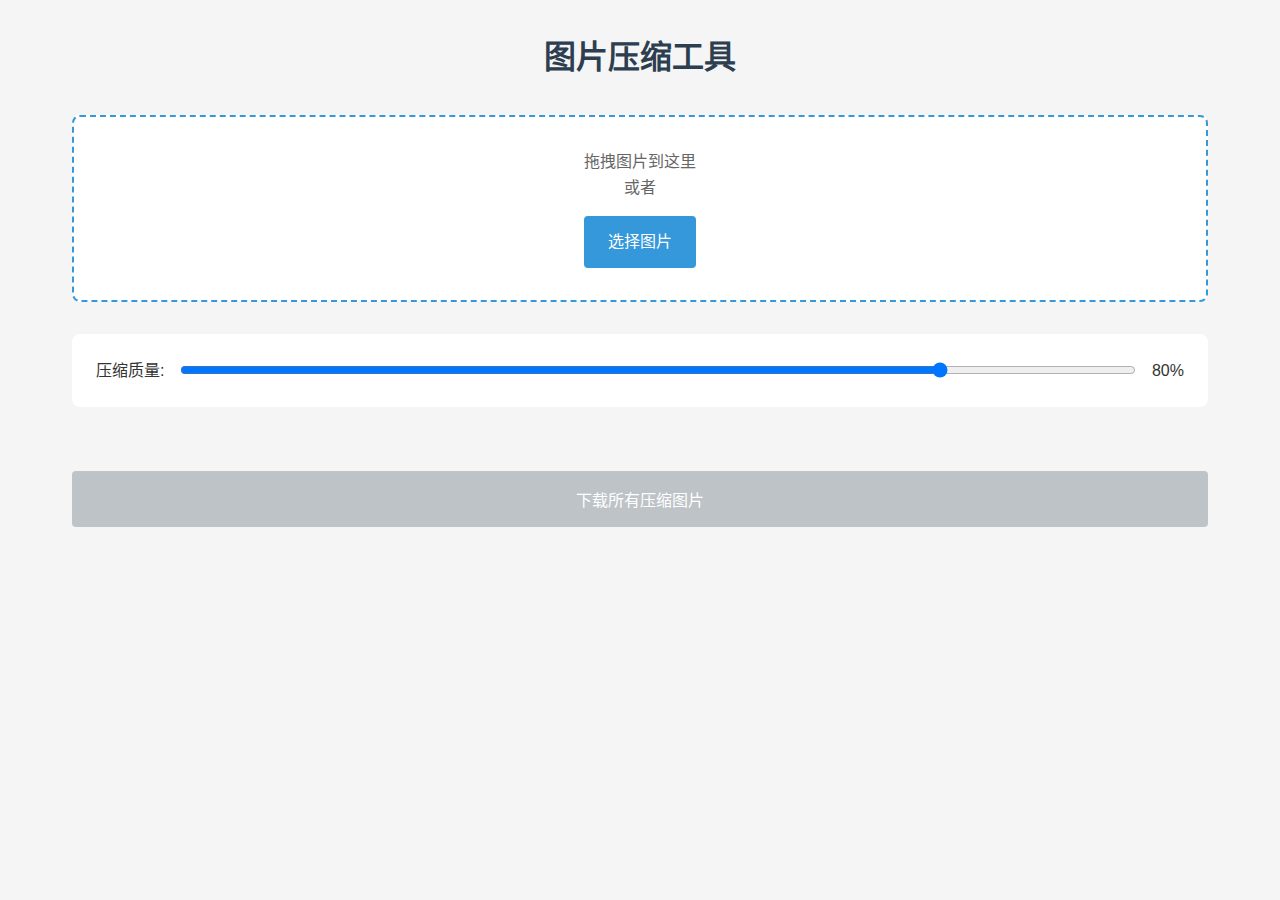
<file: index.html>
<!DOCTYPE html>
<html lang="zh-CN">
<head>
    <meta charset="UTF-8">
    <meta name="viewport" content="width=device-width, initial-scale=1.0">
    <title>图片压缩工具</title>
    <link rel="stylesheet" href="style.css">
</head>
<body>
    <div class="container">
        <h1>图片压缩工具</h1>
        
        <!-- 拖拽上传区域 -->
        <div class="drop-zone" id="dropZone">
            <div class="drop-zone-content">
                <p>拖拽图片到这里</p>
                <p>或者</p>
                <input type="file" id="fileInput" multiple accept="image/*">
                <label for="fileInput" class="upload-btn">选择图片</label>
            </div>
        </div>

        <!-- 压缩设置 -->
        <div class="compress-settings">
            <div class="quality-control">
                <label for="quality">压缩质量:</label>
                <input type="range" id="quality" min="0" max="100" value="80">
                <span id="qualityValue">80%</span>
            </div>
        </div>

        <!-- 图片预览区域 -->
        <div class="preview-container" id="previewContainer">
            <!-- 预览内容将通过 JS 动态添加 -->
        </div>

        <!-- 批量下载按钮 -->
        <button id="downloadAll" class="download-btn" disabled>下载所有压缩图片</button>
    </div>

    <script src="utils.js"></script>
    <script src="imageCompressor.js"></script>
    <script src="main.js"></script>
</body>
</html>
</file>
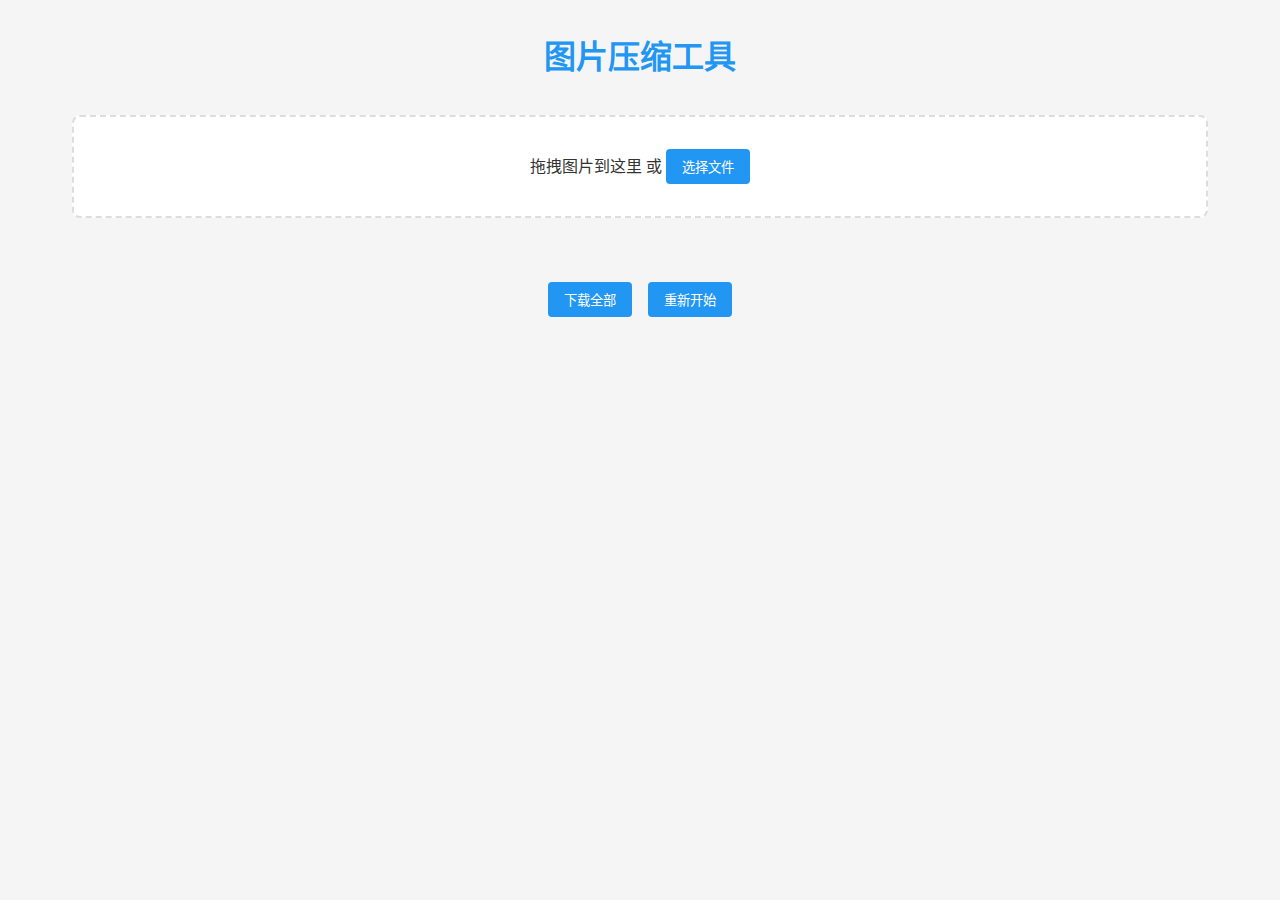
<file: src/index.html>
<!DOCTYPE html>
<html lang="zh-CN">
<head>
    <meta charset="UTF-8">
    <meta name="viewport" content="width=device-width, initial-scale=1.0">
    <title>图片压缩工具</title>
    <link rel="stylesheet" href="css/style.css">
</head>
<body>
    <div class="container">
        <h1>图片压缩工具</h1>

        <div class="upload-area" id="dropZone">
            <p>拖拽图片到这里 或 <button id="selectFile">选择文件</button></p>
            <input type="file" id="fileInput" multiple accept="image/*" hidden>
        </div>

        <div class="control-panel" hidden>
            <div class="quality-control">
                <label for="quality">压缩质量:</label>
                <input type="range" id="quality" min="0" max="100" value="80">
                <span id="qualityValue">80%</span>
            </div>
        </div>

        <div class="preview-area" id="previewArea"></div>

        <div class="action-buttons" hidden>
            <button id="downloadAll">下载全部</button>
            <button id="reset">重新开始</button>
        </div>
    </div>

    <script src="js/utils.js"></script>
    <script src="js/compress.js"></script>
    <script src="js/preview.js"></script>
</body>
</html>
</file>
<file: style.css>
* {
    margin: 0;
    padding: 0;
    box-sizing: border-box;
}

body {
    font-family: -apple-system, BlinkMacSystemFont, "Segoe UI", Roboto, "Helvetica Neue", Arial, sans-serif;
    line-height: 1.6;
    color: #333;
    background-color: #f5f5f5;
}

.container {
    max-width: 1200px;
    margin: 0 auto;
    padding: 2rem;
}

h1 {
    text-align: center;
    margin-bottom: 2rem;
    color: #2c3e50;
}

.drop-zone {
    border: 2px dashed #3498db;
    border-radius: 8px;
    padding: 2rem;
    text-align: center;
    background-color: #fff;
    transition: border-color 0.3s ease;
    margin-bottom: 2rem;
}

.drop-zone.drag-over {
    border-color: #2ecc71;
    background-color: rgba(46, 204, 113, 0.1);
}

.drop-zone-content {
    color: #666;
}

input[type="file"] {
    display: none;
}

.upload-btn {
    display: inline-block;
    padding: 0.8rem 1.5rem;
    background-color: #3498db;
    color: white;
    border-radius: 4px;
    cursor: pointer;
    transition: background-color 0.3s ease;
    margin-top: 1rem;
}

.upload-btn:hover {
    background-color: #2980b9;
}

.compress-settings {
    background-color: white;
    padding: 1.5rem;
    border-radius: 8px;
    margin-bottom: 2rem;
}

.quality-control {
    display: flex;
    align-items: center;
    gap: 1rem;
}

input[type="range"] {
    flex: 1;
}

.preview-container {
    display: grid;
    grid-template-columns: repeat(auto-fill, minmax(300px, 1fr));
    gap: 1.5rem;
    margin-bottom: 2rem;
}

.preview-item {
    background-color: white;
    padding: 1rem;
    border-radius: 8px;
    box-shadow: 0 2px 4px rgba(0,0,0,0.1);
}

.preview-item .image-comparison {
    display: flex;
    gap: 1rem;
    margin-bottom: 1rem;
}

.preview-item .image-comparison > div {
    flex: 1;
}

.preview-item .image-comparison img {
    width: 100%;
    height: auto;
    border-radius: 4px;
}

.preview-item .image-info {
    margin-top: 1rem;
    font-size: 0.9rem;
    color: #666;
}

.apply-btn {
    margin-top: 1rem;
    padding: 0.5rem 1rem;
    background-color: #3498db;
    color: white;
    border: none;
    border-radius: 4px;
    cursor: pointer;
}

.apply-btn:hover {
    background-color: #2980b9;
}

.download-btn {
    display: block;
    width: 100%;
    padding: 1rem;
    background-color: #2ecc71;
    color: white;
    border: none;
    border-radius: 4px;
    cursor: pointer;
    font-size: 1rem;
    transition: background-color 0.3s ease;
}

.download-btn:hover {
    background-color: #27ae60;
}

.download-btn:disabled {
    background-color: #bdc3c7;
    cursor: not-allowed;
}

@media (max-width: 768px) {
    .container {
        padding: 1rem;
    }
    
    .preview-container {
        grid-template-columns: 1fr;
    }
}
</file>
<file: src/css/style.css>
:root {
    --primary-color: #2196f3;
    --hover-color: #1976d2;
    --border-color: #ddd;
}

* {
    margin: 0;
    padding: 0;
    box-sizing: border-box;
}

body {
    font-family: -apple-system, BlinkMacSystemFont, "Segoe UI", Roboto, "Helvetica Neue", Arial, sans-serif;
    line-height: 1.6;
    color: #333;
    background: #f5f5f5;
}

.container {
    max-width: 1200px;
    margin: 0 auto;
    padding: 2rem;
}

h1 {
    text-align: center;
    margin-bottom: 2rem;
    color: #2196f3;
}

.upload-area {
    border: 2px dashed var(--border-color);
    border-radius: 8px;
    padding: 2rem;
    text-align: center;
    background: white;
    transition: all 0.3s ease;
}

.upload-area.drag-over {
    border-color: var(--primary-color);
    background: #e3f2fd;
}

button {
    background: var(--primary-color);
    color: white;
    border: none;
    padding: 0.5rem 1rem;
    border-radius: 4px;
    cursor: pointer;
    transition: background 0.3s ease;
}

button:hover {
    background: var(--hover-color);
}

.control-panel {
    margin: 2rem 0;
    padding: 1rem;
    background: white;
    border-radius: 8px;
    box-shadow: 0 2px 4px rgba(0,0,0,0.1);
}

.quality-control {
    display: flex;
    align-items: center;
    gap: 1rem;
}

.preview-area {
    display: grid;
    grid-template-columns: repeat(auto-fit, minmax(300px, 1fr));
    gap: 1rem;
    margin: 2rem 0;
}

.preview-card {
    background: white;
    padding: 1rem;
    border-radius: 8px;
    box-shadow: 0 2px 4px rgba(0,0,0,0.1);
}

.preview-card img {
    max-width: 100%;
    height: auto;
}

.action-buttons {
    display: flex;
    justify-content: center;
    gap: 1rem;
    margin-top: 2rem;
}

@media (max-width: 768px) {
    .container {
        padding: 1rem;
    }
    
    .preview-area {
        grid-template-columns: 1fr;
    }
}
</file>
